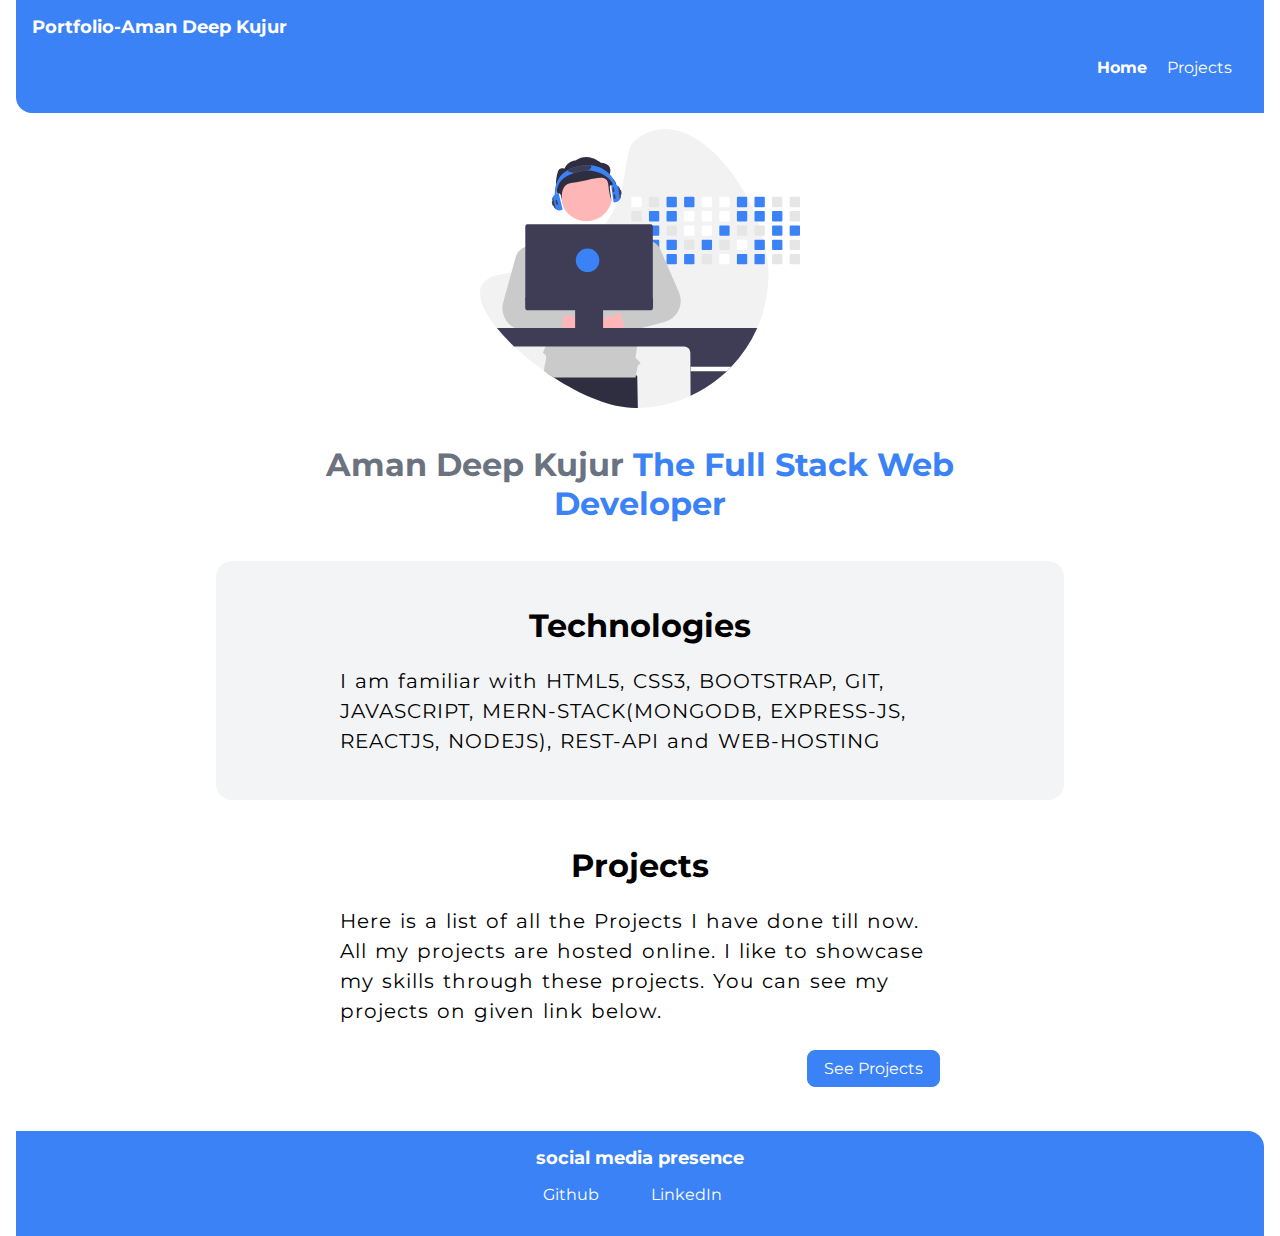
<file: index.html>
<!DOCTYPE html>
<html lang="en">

<head>
    <meta charset="UTF-8">
    <meta http-equiv="X-UA-Compatible" content="IE=edge">
    <meta name="viewport" content="width=device-width, initial-scale=1.0">
    <title>Portfolio-Aman Deep Kujur</title>
    <link rel="stylesheet" href="/styles.css">
</head>

<body>

    <nav class="navigation container">
        <div class="nav-brand">Portfolio-Aman Deep Kujur</div>
        <ul class="nav-links">
            <li class="list-inline">
                <a href="/" class="links link-active">Home</a>
            </li>
            <li class="list-inline">
                <a href="/projects.html" class="links">Projects</a>
            </li>
            <!-- <li class="list-inline">
                <a href="/blogs.html" class="links">Blogs</a>
            </li> -->
        </ul>
    </nav>

    <header class="profile">
        <img class="profile-img" src="/images/profile-blue.svg" alt="">
        <h1 class="profile-heading">Aman Deep Kujur
            <span class="profile-profession">The Full Stack Web Developer</span></h1>
    </header>

    <section class="section off-white">
        <div class="container container-center">
            <h1>Technologies</h1>
            <p>I am familiar with HTML5, CSS3, BOOTSTRAP, GIT, JAVASCRIPT, MERN-STACK(MONGODB, EXPRESS-JS, REACTJS, NODEJS), 
                REST-API and WEB-HOSTING</p>
        </div>
    </section>

    <section class="section">
        <div class="container container-center">
            <h1>Projects</h1>
            <p>Here is a list of all the Projects I have done till now. All my projects are hosted online.
               I like to showcase my skills through these projects. You can see my projects on given link below.
            </p>
            <div>
                <a href="/projects.html" class="links link-primary">See Projects</a>
            </div>
        </div>
    </section>

    <!-- <section class="section off-white">
        <div class="container container-center">
            <h1>Blogs</h1>
            <p>I have written blogs on some of the topics I'm interested about, to share
                my ideas and knowledge about it, you can read my blogs on the given link below.</p>
            <div>
                <a href="/blogs.html" class="links link-secondary">See Blogs</a>
            </div>
        </div>
    </section> -->

    <footer class="footer">
        <div class="footer-header">
            social media presence
        </div>
        <ul class="social-links">
            <li class="list-inline">
                <a target="_blank" class="links" href="https://github.com/Aman-Dk">Github</a>
            </li>
            <li class="list-inline">
                <a target="_blank" class="links" href="https://www.linkedin.com/in/aman-deep-kujur-4a110a171/">LinkedIn</a>
            </li>
        </ul>
    </footer>

</body>

</html>
</file>
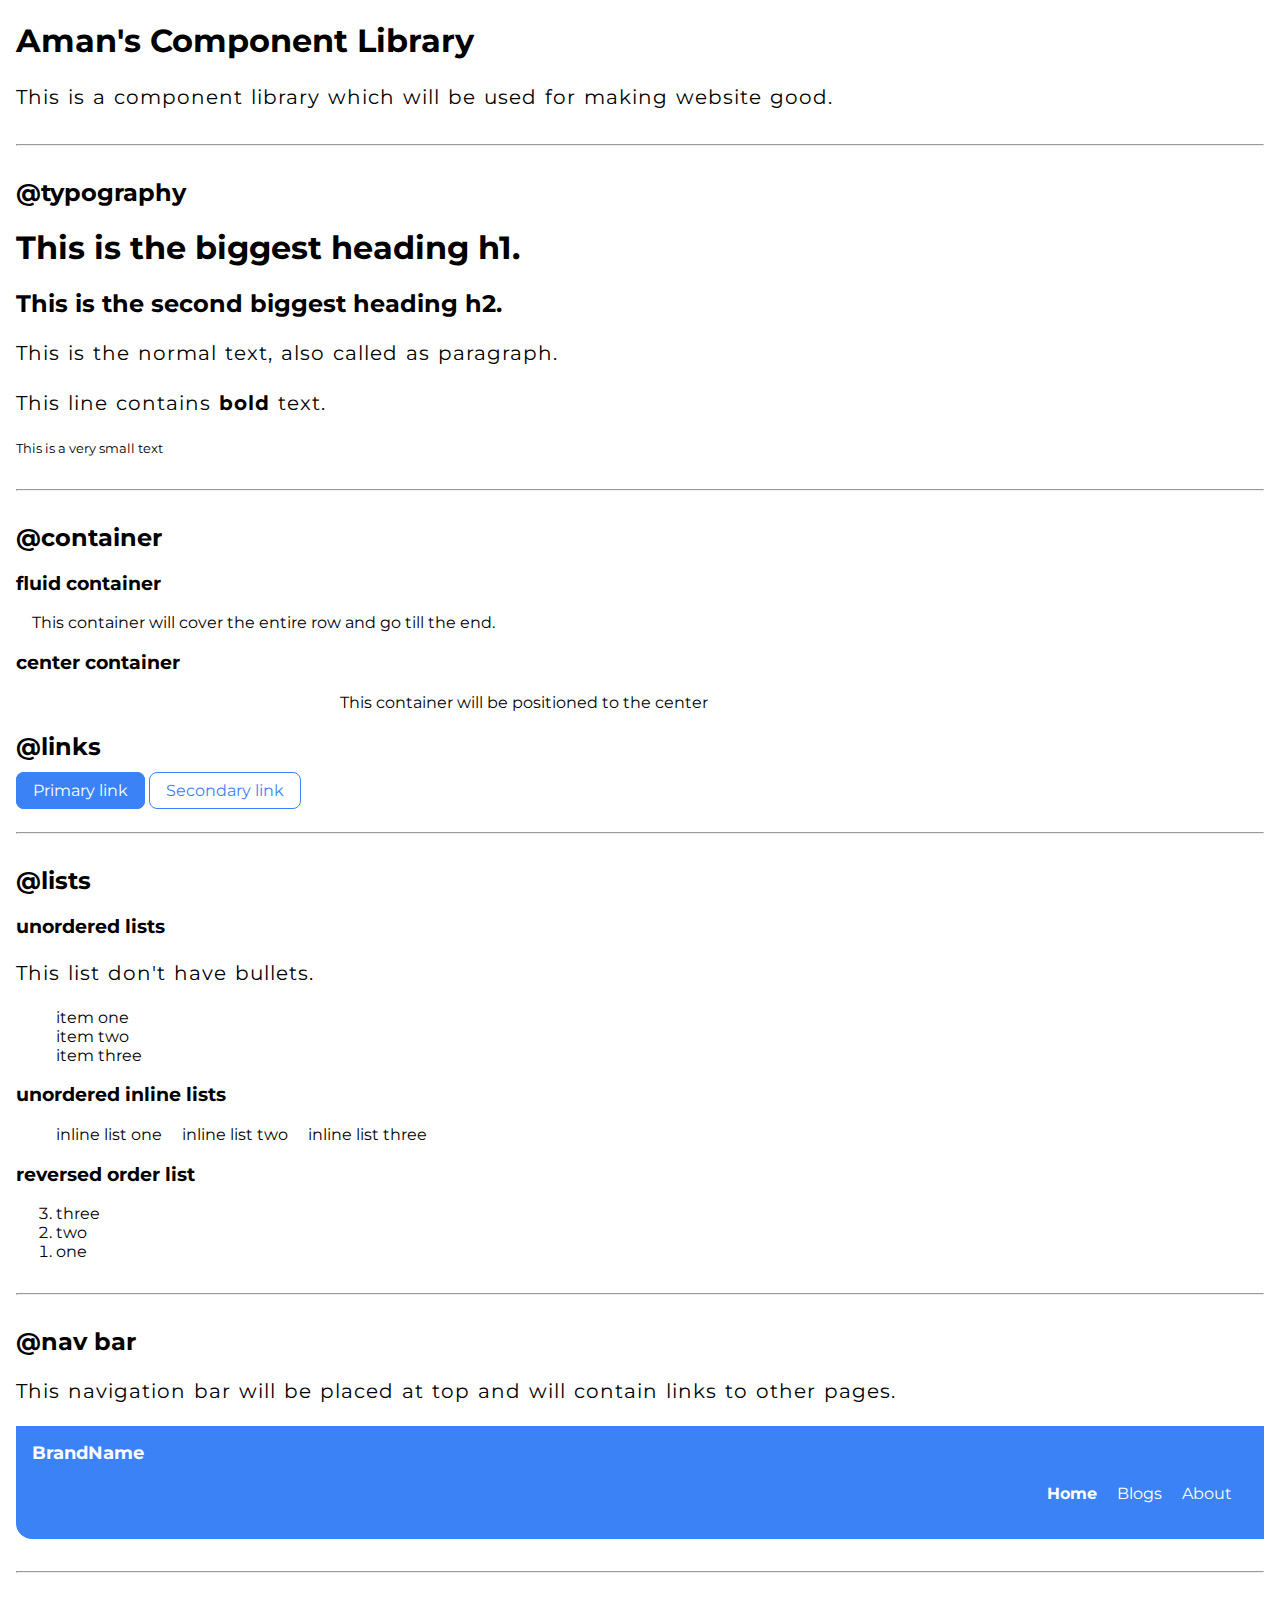
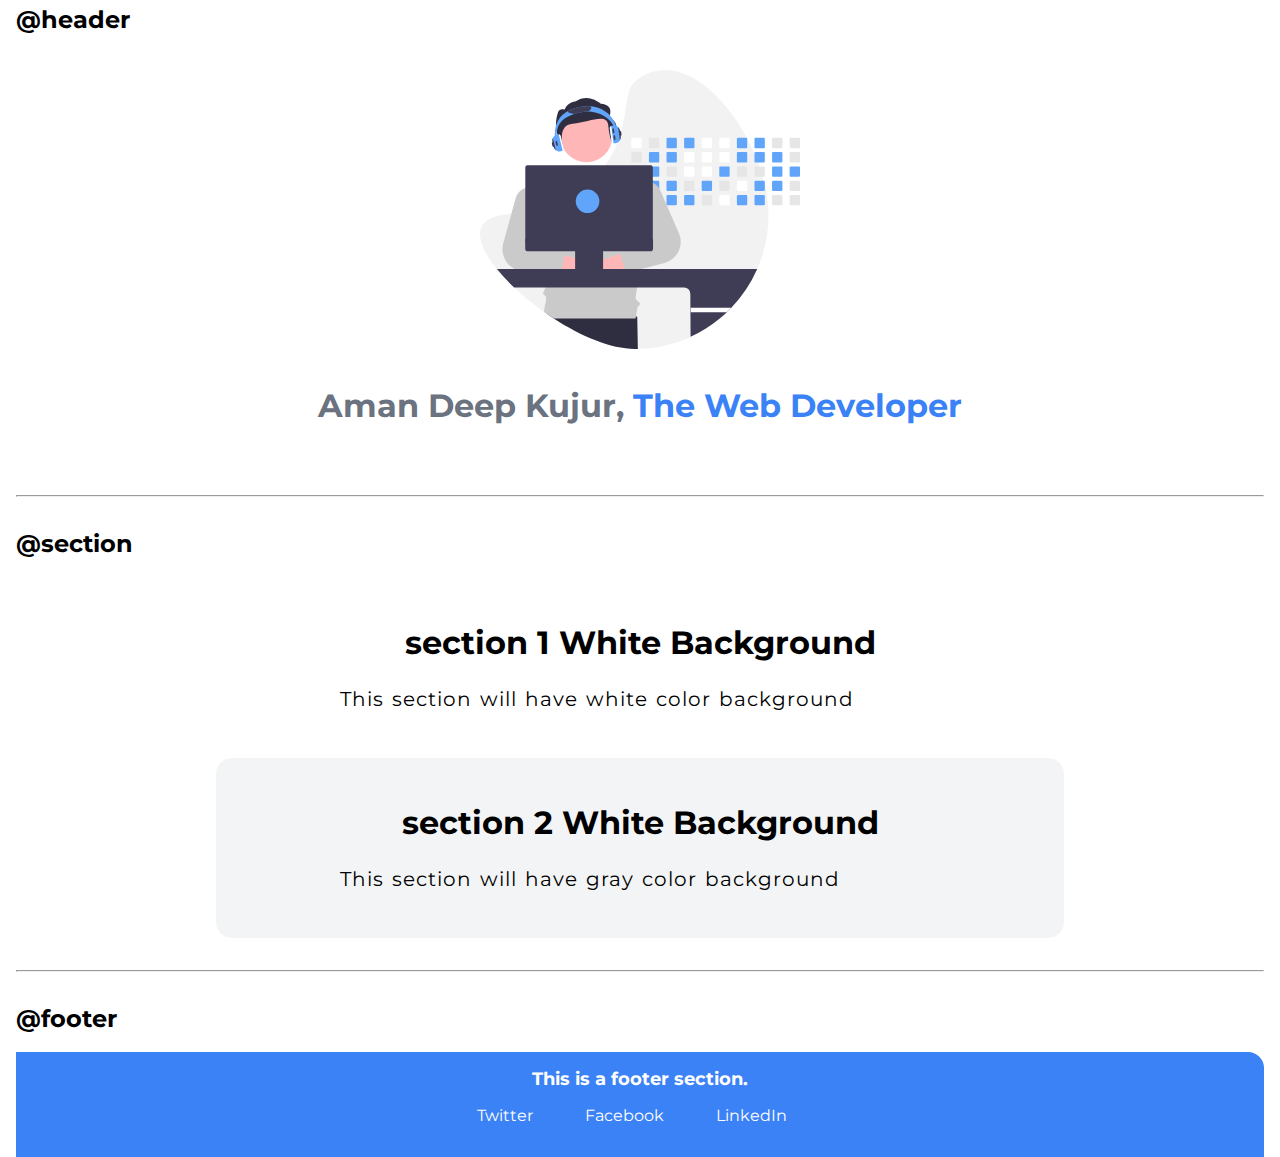
<file: components.html>
<!DOCTYPE html>
<html lang="en">

<head>
    <meta charset="UTF-8">
    <meta http-equiv="X-UA-Compatible" content="IE=edge">
    <meta name="viewport" content="width=device-width, initial-scale=1.0">
    <link rel="stylesheet" href="/styles.css">
    <title>Component Library</title>
</head>

<body>
    <h1>Aman's Component Library</h1>

    <p>This is a component library which will be used for making website good.</p>

    <hr>

    <h2>@typography</h2>

    <h1>This is the biggest heading h1.</h1>

    <h2>This is the second biggest heading h2.</h2>

    <p>This is the normal text, also called as paragraph.</p>

    <p>This line contains <b>bold</b> text.</p>
    <small>This is a very small text</small>

    <hr>

    <h2>@container</h2>

    <h3>fluid container</h3>
    <div class="container">This container will cover the entire row and go till the end.</div>

    <h3>center container</h3>
    <div class="container-center">This container will be positioned to the center</div>

    <h2>@links</h2>

    <a href="#" class="links link-primary">Primary link</a>
    <a href="#" class="links link-secondary">Secondary link</a>

    <hr>

    <h2>@lists</h2>

    <h3>unordered lists</h3>
    <p>This list don't have bullets.</p>
    <ul class="list-non-bullet">
        <li>item one</li>
        <li>item two</li>
        <li>item three</li>
    </ul>

    <h3>unordered inline lists</h3>
    <ul class="list-non-bullet">
        <li class="list-inline">inline list one</li>
        <li class="list-inline">inline list two</li>
        <li class="list-inline">inline list three</li>
    </ul>

    <h3>reversed order list</h3>
    <ol reversed>
        <li>three</li>
        <li>two</li>
        <li>one</li>
    </ol>

    <hr>

    <h2>@nav bar</h2>

    <p>This navigation bar will be placed at top and will contain links
        to other pages.
    </p>

    <nav class="navigation container">
        <div class="nav-brand">BrandName</div>
        <ul class="nav-links">
            <li class="list-inline">
                <a href="/" class="links link-active">Home</a>
            </li>
            <li class="list-inline">
                <a href="/" class="links">Blogs</a>
            </li>
            <li class="list-inline">
                <a href="/" class="links">About</a>
            </li>
        </ul>

    </nav>

    <hr>

    <h2>@header</h2>

    <header class="profile">
        <img class="profile-img" src="/images/profile.svg" alt="">
        <h1 class="profile-heading">Aman Deep Kujur, 
            <span class="profile-profession">The Web Developer</span></h1>
    </header>

    <hr>

    <h2>@section</h2>

    <section class="section">
        <div class="container container-center">
            <h1>section 1 White Background</h1>
            <p>This section will have white color background</p>
        </div>
    </section>

    <section class="section off-white">
        <div class="container container-center">
            <h1>section 2 White Background</h1>
            <p>This section will have gray color background</p>  
        </div>
    </section>

    <hr>

    <h2>@footer</h2>

    <footer class="footer">
        <div class="footer-header">
            This is a footer section.
        </div>
        <ul class="social-links">
            <li class="list-inline">
                <a class="links" href="/">Twitter</a>
            </li>
            <li class="list-inline">
                <a class="links" href="/">Facebook</a>
            </li>
            <li class="list-inline">
                <a class="links" href="/">LinkedIn</a>
            </li>
        </ul>
    </footer>

</body>

</html>
</file>
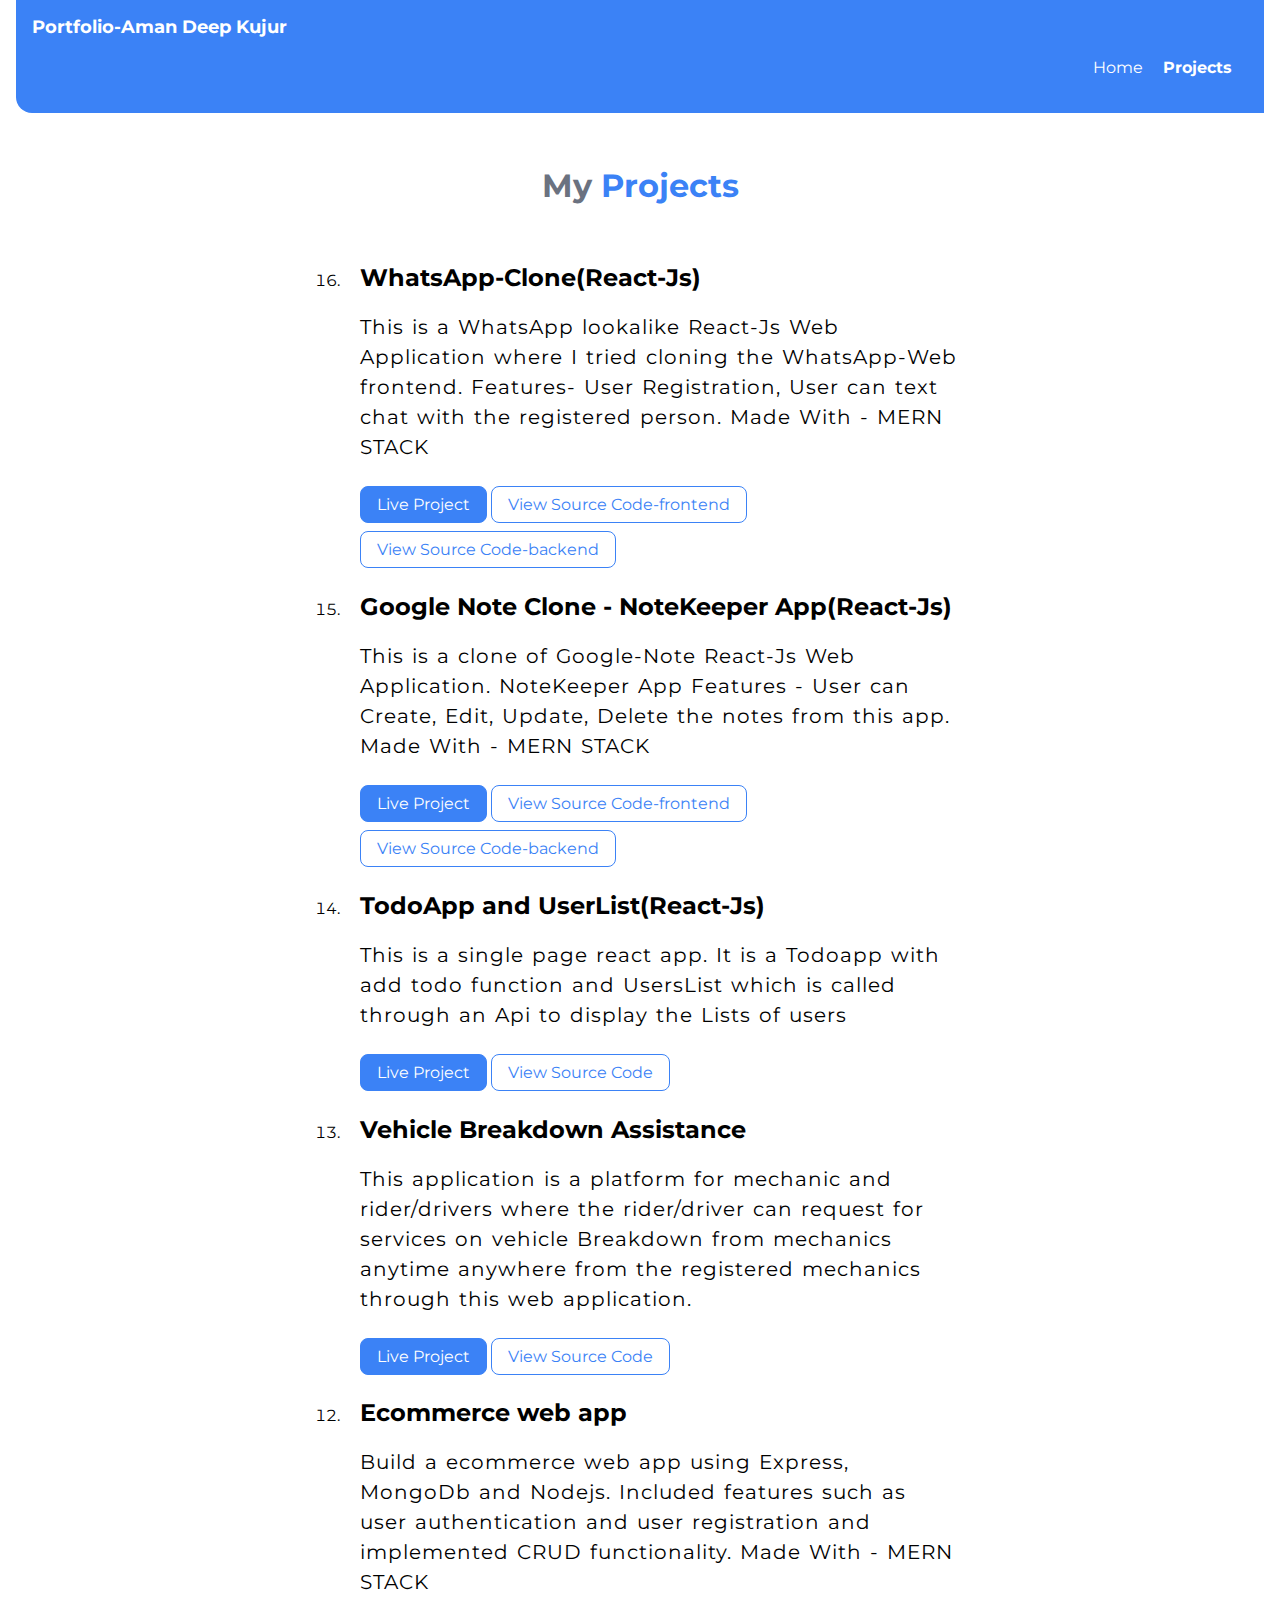
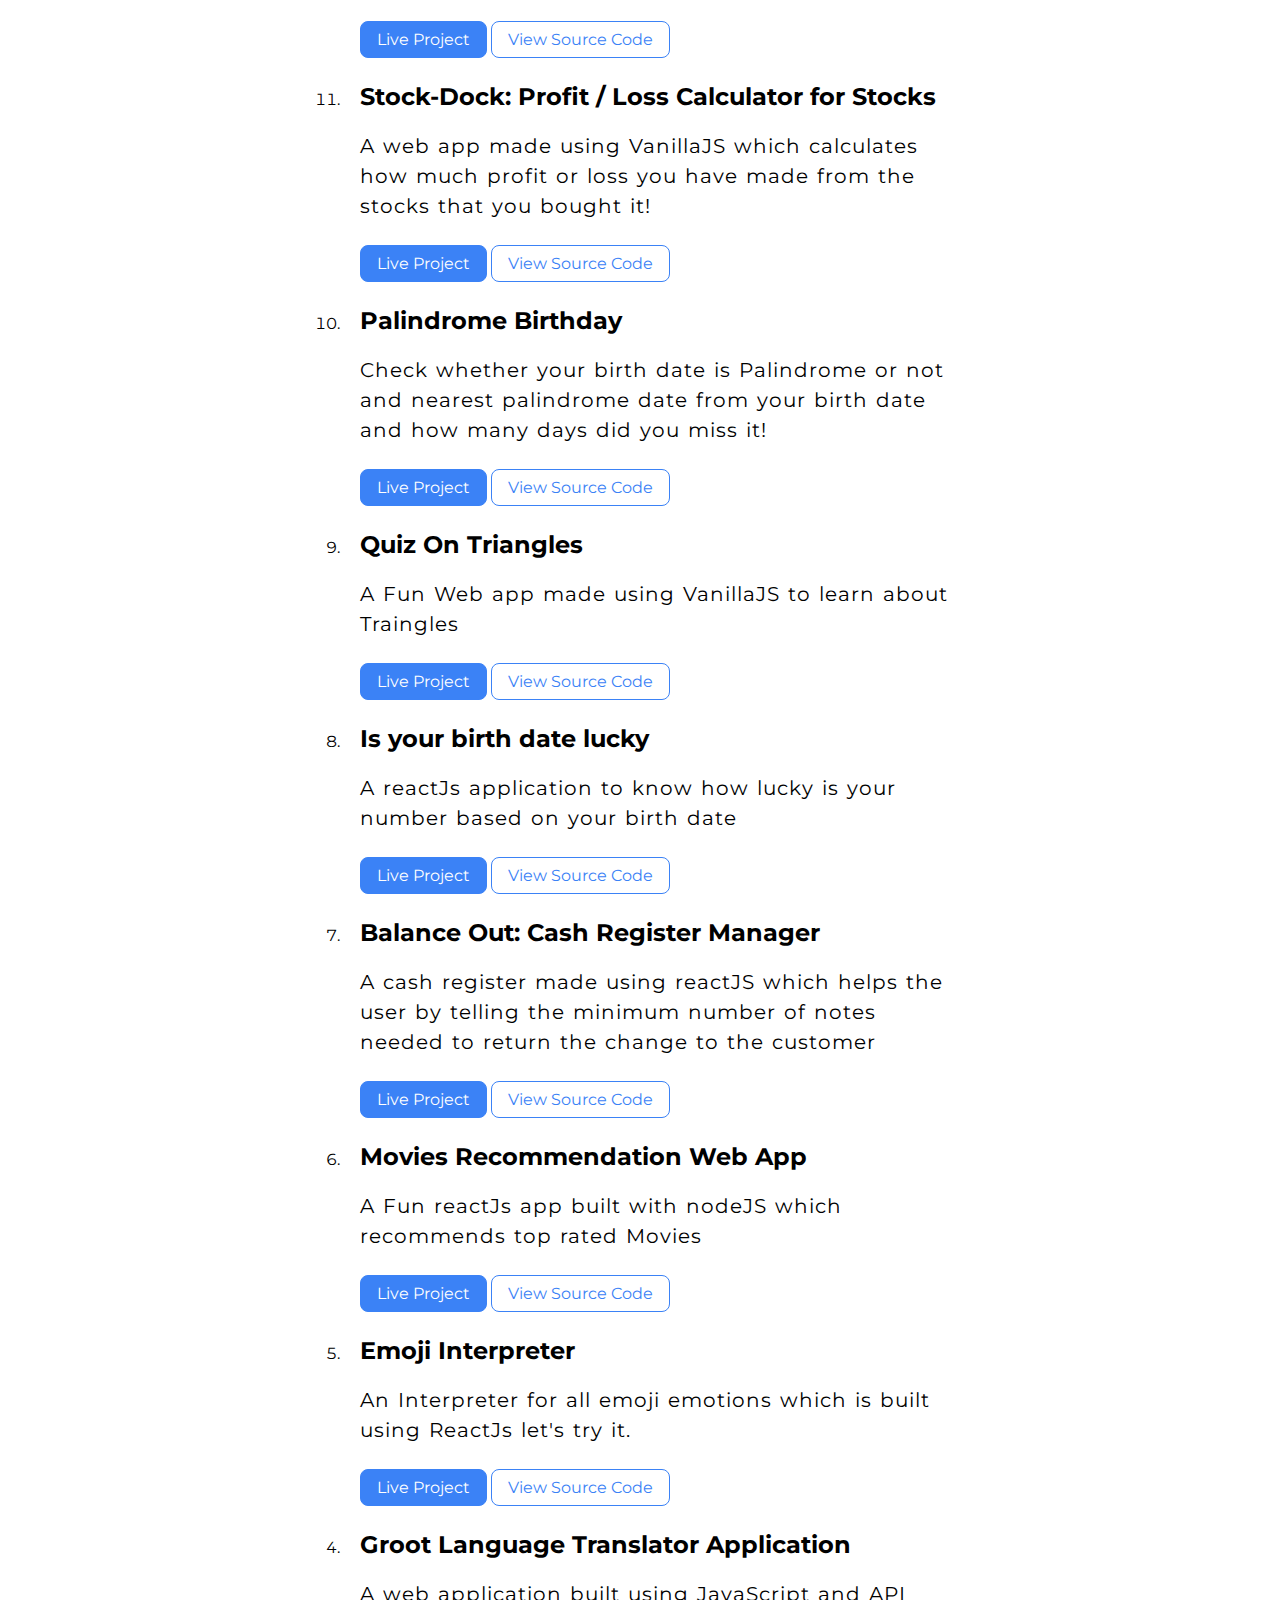
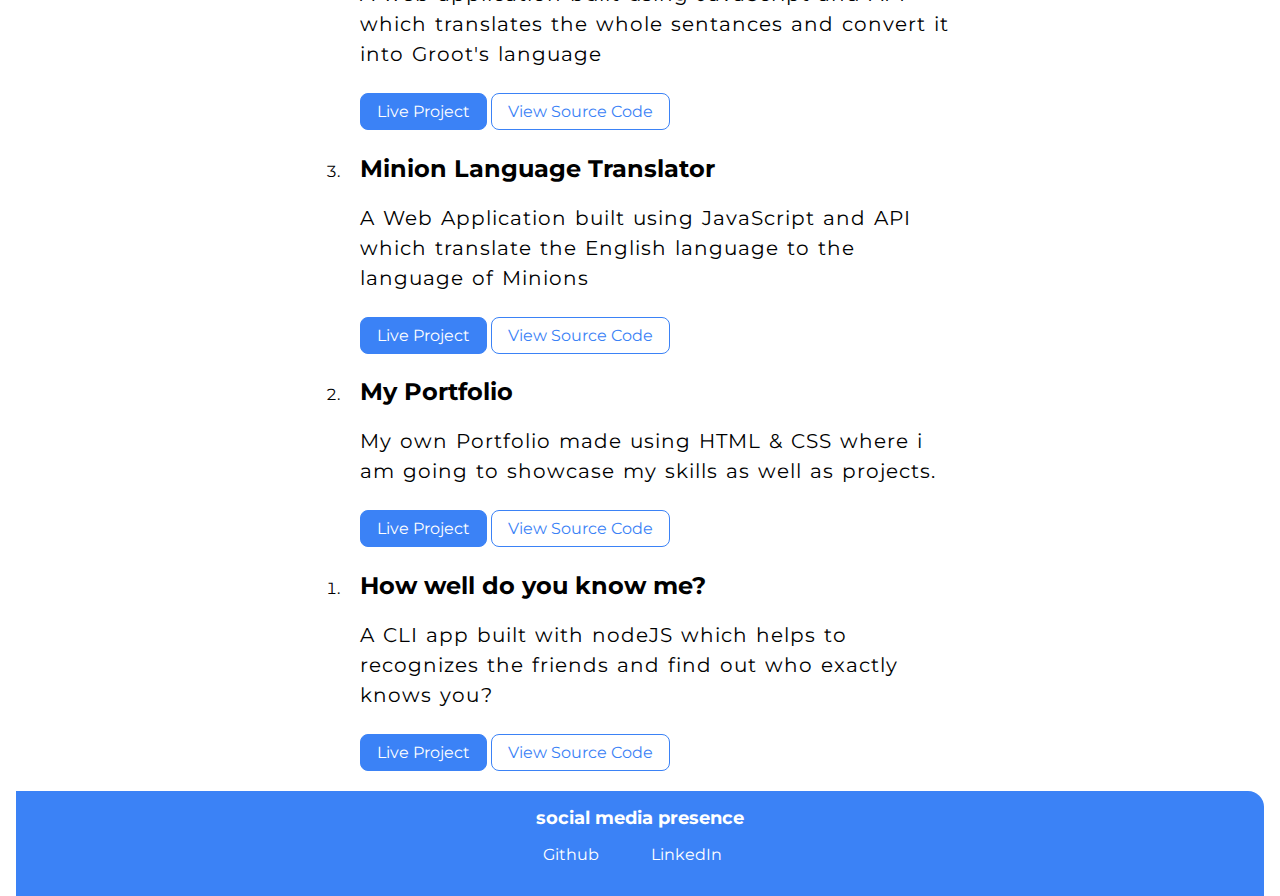
<file: projects.html>
<!DOCTYPE html>
<html lang="en">

<head>
    <meta charset="UTF-8">
    <meta http-equiv="X-UA-Compatible" content="IE=edge">
    <meta name="viewport" content="width=device-width, initial-scale=1.0">
    <title>Portfolio-Aman Deep Kujur</title>
    <link rel="stylesheet" href="/styles.css">
</head>

<body>

    <nav class="navigation container">
        <div class="nav-brand">Portfolio-Aman Deep Kujur</div>
        <ul class="nav-links">
            <li class="list-inline">
                <a href="/" class="links">Home</a>
            </li>
            <li class="list-inline">
                <a href="/projects.html" class="links link-active">Projects</a>
            </li>
            <!-- <li class="list-inline">
                <a href="/blogs.html" class="links">Blogs</a>
            </li> -->
        </ul>
    </nav>

    <header class="profile">
        <h1 class="profile-heading">My
            <span class="profile-profession">Projects </span>
        </h1>
    </header>

    <ol reversed>
        <!-- previous projects -->
        <li class="container container-center">
            <h2>WhatsApp-Clone(React-Js)</h2>
            <p>This is a WhatsApp lookalike React-Js Web Application where I tried cloning the
                WhatsApp-Web frontend. Features- User Registration, User can text chat with the
                registered person.
                Made With - MERN STACK
            </p>

            <a target="_blank" href="https://whats-app--clone.herokuapp.com/" class="links link-primary">Live Project</a>
            <a target="_blank" href="https://github.com/Aman-Dk/whatsapp-clone" class="links link-secondary">View Source
                Code-frontend</a>
            <a target="_blank" href="https://github.com/Aman-Dk/whatsapp-backend" class="links link-secondary">View Source
                Code-backend</a>
        </li>

        <li class="container container-center">
            <h2>Google Note Clone - NoteKeeper App(React-Js)</h2>
            <p>This is a clone of Google-Note React-Js Web Application. NoteKeeper App
                Features - User can Create, Edit, Update, Delete the notes from this app.
                Made With - MERN STACK
            </p>
            <a target="_blank" href="https://notekeeper--app.herokuapp.com/" class="links link-primary">Live Project</a>
            <a target="_blank" href="https://github.com/Aman-Dk/notekeeper-frontend" class="links link-secondary">View Source
                Code-frontend</a>
            <a target="_blank" href="https://github.com/Aman-Dk/notekeeper-backend" class="links link-secondary">View Source
                Code-backend</a>
        </li>

        <li class="container container-center">
            <h2>TodoApp and UserList(React-Js)</h2>
            <p>This is a single page react app.
                It is a Todoapp with add todo function and UsersList which is called through an Api to display the Lists
                of users</p>
            <a target="_blank" href="https://todo-app-with-userbook.herokuapp.com/" class="links link-primary">Live Project</a>
            <a target="_blank" href="https://github.com/Aman-Dk/Excellence-Technologies-Test-Answers" class="links link-secondary">View
                Source
                Code</a>
        </li>

        <li class="container container-center">
            <h2>Vehicle Breakdown Assistance</h2>
            <p>This application is a platform for mechanic and rider/drivers where the
                rider/driver can request for services on vehicle Breakdown from mechanics
                anytime anywhere from the registered mechanics through this web application.</p>
            <a target="_blank" href="https://vehicle-breakdown-assist.herokuapp.com/" class="links link-primary">Live Project</a>
            <a target="_blank" href="https://github.com/Aman-Dk/Vehicle-Breakdown-Assist" class="links link-secondary">View Source
                Code</a>
        </li>

        <li class="container container-center">
            <h2>Ecommerce web app
            </h2>
            <p>Build a ecommerce web app using Express, MongoDb and Nodejs.
                Included features such as user authentication and user registration and
                implemented CRUD functionality.
                Made With - MERN STACK
            </p>
            <a target="_blank" href="https://ecommerce--web--application.herokuapp.com/" class="links link-primary">Live Project</a>
            <a target="_blank" href="https://github.com/Aman-Dk/stock-profit-loss--calculator" class="links link-secondary">View Source
                Code</a>
        </li>

        <!-- for neogcamp -->

        <li class="container container-center">
            <h2>Stock-Dock: Profit / Loss Calculator for Stocks</h2>
            <p>A web app made using VanillaJS which calculates how much profit or loss you have made from the stocks
                that you bought it!</p>
            <a target="_blank" href="https://profit-loss-for-stock-calculator.netlify.app/" class="links link-primary">Live Project</a>
            <a target="_blank" href="https://github.com/Aman-Dk/stock-profit-loss--calculator" class="links link-secondary">View Source
                Code</a>
        </li>

        <li class="container container-center">
            <h2>Palindrome Birthday</h2>
            <p>Check whether your birth date is Palindrome or not and nearest palindrome date from your birth date and
                how many days did you miss it!</p>
            <a target="_blank" href="https://ehxtq.csb.app/" class="links link-primary">Live Project</a>
            <a target="_blank" href="https://github.com/Aman-Dk/Palindrome-Birthday-ReactApp" class="links link-secondary">View Source
                Code</a>
        </li>

        <li class="container container-center">
            <h2>Quiz On Triangles </h2>
            <p>A Fun Web app made using VanillaJS to learn about Traingles</p>
            <a target="_blank" href="https://quiz-on-triangles.netlify.app/" class="links link-primary">Live Project</a>
            <a target="_blank" href="https://github.com/Aman-Dk/quiz-on-triangles" class="links link-secondary">View Source Code</a>
        </li>

        <li class="container container-center">
            <h2>Is your birth date lucky</h2>
            <p>A reactJs application to know how lucky is your number based on your birth date</p>
            <a target="_blank" href="https://lw57x.csb.app/" class="links link-primary">Live Project</a>
            <a target="_blank" href="https://github.com/Aman-Dk/IsYourBirthdayLucky-ReactApp" class="links link-secondary">View Source
                Code</a>
        </li>

        <li class="container container-center">
            <h2>Balance Out: Cash Register Manager</h2>
            <p>A cash register made using reactJS which helps the user by telling the minimum number of notes needed to
                return the change to the customer</p>
            <a target="_blank" href="https://hhqbw.csb.app/" class="links link-primary">Live Project</a>
            <a target="_blank" href="https://github.com/Aman-Dk/Cash-RegisterManager-ReactApp" class="links link-secondary">View Source
                Code</a>
        </li>

        <li class="container container-center">
            <h2>Movies Recommendation Web App</h2>
            <p>A Fun reactJs app built with nodeJS which recommends top rated Movies</p>
            <a target="_blank" href="https://4bdsx.csb.app/" class="links link-primary">Live Project</a>
            <a target="_blank" href="https://github.com/Aman-Dk/MovieRecommendation-ReactApp" class="links link-secondary">View Source
                Code</a>
        </li>

        <li class="container container-center">
            <h2>Emoji Interpreter</h2>
            <p>An Interpreter for all emoji emotions which is built using ReactJs let's try it.</p>
            <a target="_blank" href="https://7gkvs.csb.app/" class="links link-primary">Live Project</a>
            <a target="_blank" href="https://github.com/Aman-Dk/KnowYour-Emoji-ReactApp" class="links link-secondary">View Source
                Code</a>
        </li>

        <li class="container container-center">
            <h2>Groot Language Translator Application</h2>
            <p>A web application built using JavaScript and API which translates the whole sentances and convert it into
                Groot's language</p>
            <a target="_blank" href="https://translate-to-groot-language.netlify.app/" class="links link-primary">Live Project</a>
            <a target="_blank" href="https://github.com/Aman-Dk/groot-Translator_app" class="links link-secondary">View Source Code</a>
        </li>

        <li class="container container-center">
            <h2>Minion Language Translator</h2>
            <p>A Web Application built using JavaScript and API which translate the English language to the language of
                Minions</p>
            <a target="_blank" href="https://minion-language-translator-app.netlify.app/" class="links link-primary">Live Project</a>
            <a target="_blank" href="https://github.com/Aman-Dk/Translate-To-Minion" class="links link-secondary">View Source Code</a>
        </li>

        <li class="container container-center">
            <h2>My Portfolio</h2>
            <p>My own Portfolio made using HTML & CSS where i am going to showcase my skills as well as projects.</p>
            <a target="_blank" href="https://aman-deep-kujur-portfolio.netlify.app/" class="links link-primary">Live Project</a>
            <a target="_blank" href="https://github.com/Aman-Dk/My-portfolio" class="links link-secondary">View Source Code</a>
        </li>

        <!-- <li class="container container-center">
            <h2>Captain America Fan ? (Mark 02)</h2>
            <small>Date --/--/--</small>
            <p>A Fun CLI app built with nodeJS & using package chalk which test how well you know about Captain America movie</p>
            <a target="_blank" href="#" class="links link-primary">Live Project</a>
            <a target="_blank" href="#" class="links link-secondary">View Source Code</a>
        </li> -->

        <li class="container container-center">
            <h2>How well do you know me?</h2>
            <p>A CLI app built with nodeJS which helps to recognizes the friends and find out who exactly knows you?</p>
            <a target="_blank" href="https://replit.com/@Aman-DeepDeep/CLI-Quiz#index.js?embed=1&output=1"
                class="links link-primary">Live Project</a>
            <a target="_blank" href="https://github.com/Aman-Dk/CLI-Quiz-How-well-do-you-know-me-" class="links link-secondary">View
                Source Code</a>
        </li>
    </ol>

    <footer class="footer">
        <div class="footer-header">
            social media presence
        </div>
        <ul class="social-links">
            <li class="list-inline">
                <a target="_blank" class="links" href="https://github.com/Aman-Dk">Github</a>
            </li>
            <li class="list-inline">
                <a target="_blank" class="links" href="https://www.linkedin.com/in/aman-deep-kujur-4a110a171/">LinkedIn</a>
            </li>
        </ul>
    </footer>

</body>

</html>
</file>
<file: styles.css>
@import url('https://fonts.googleapis.com/css2?family=Montserrat:wght@400;700&display=swap');

:root{
    /* --primary-color:#60A5FA; lightblue*/
    /* --primary-color:#6366F1; purple*/

    --primary-color:#3B82F6;
    --light-gray:#6B7280;
    --off-white:#F3F4F6;
}

body{
    font-family: 'Montserrat', sans-serif;
    margin: 0rem 1rem;
}

hr{
    margin: 2rem 0rem;  
  }

/* container */
.container{
    padding: 0rem 1rem;
}

.container-center{
    max-width: 600px;
    padding: 0rem 1rem;
    margin: auto;
}

.container a{
    display: inline-block;
    margin: 0.25rem 0rem;
}

/* links */
.links{
    text-decoration: none;
    padding: 0.5rem 1rem;
}

.link-primary{
    background-color: var(--primary-color);
    color: white;
    border-radius: 0.5rem;
    border: 1px solid var(--primary-color);
}

.link-secondary{
    background-color: white;
    color: var(--primary-color);
    border-radius: 0.5rem;
    border: 1px solid var(--primary-color);
}

.link-active{
    font-weight: bold;
}

/* lists */
.list-non-bullet{
    list-style: none;
}

.list-inline{
    padding: 0rem 1rem 0rem 0rem;
    display: inline;
}

/* navigation */
.navigation{
    background-color: var(--primary-color);
    border-bottom-left-radius: 1rem;
    padding:1rem 1rem;
    color: white;
}

.navigation .nav-brand{
    font-size: large;
    font-weight: bold;
}

.navigation .nav-links{
    text-align: right;
}

.nav-links a{
    padding: 0;
    color: white;
}

/* heading */
.profile{
    padding-top: 1rem;
    padding-bottom: 1rem;
}
.profile .profile-img{
    max-width: 320px;
    display: block;
    padding: auto;
    margin: auto;
}
.profile .profile-heading{
    color: var(--light-gray);
    text-align: center;
    padding-top: 1rem;
}

.profile .profile-heading .profile-profession{
    color: var(--primary-color);
}

/* section */
.section{
    padding: 1.5rem;
    border-radius: 1rem;
}

.section h1{
    text-align: center;
}

.section .container div{
    text-align: right;
}

.off-white{
    background-color: var(--off-white);
}

/* footer */
.footer{
    margin-top: 1rem;
    background-color: var(--primary-color);
    padding: 1rem 0;
    color: white;
    border-top-right-radius: 1rem;
}
.footer-header{
    text-align: center;
    font-size: large;
    font-weight: bold;
}
.footer .social-links{
    text-align: center;
}
.footer a{
    color: white;
}

.footer ul{
    padding-inline-start: 0rem;
}

/* extra  */

header,section{
    max-width: 800px;
    margin: auto;
}

p{
    font-size: 20px;
    letter-spacing: 1px;
    word-spacing: 2px;
    line-height: 1.5;
}
</file>
